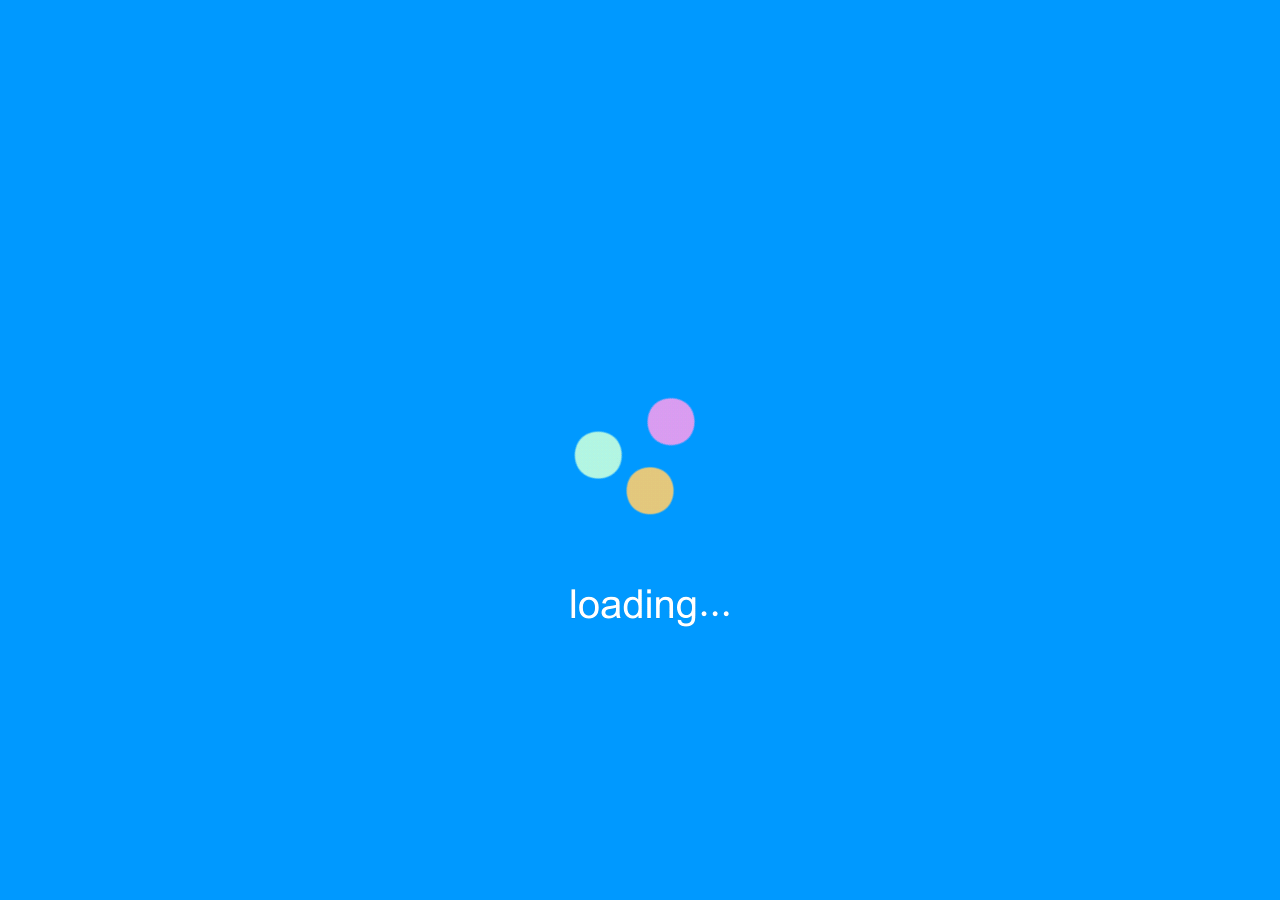
<file: index.html>
<!DOCTYPE html>
<html>
<head>
    <meta charset='utf-8'>
    <meta http-equiv='X-UA-Compatible' content='IE=edge'>
    <meta name='viewport' content='width=device-width, initial-scale=1'>
    <title>Loading Page</title>
    <!-- Using Internal CSS Styling-->
    <style>
        #loading {
            position: absolute;
            top: 0;
            left: 0;
            width: 100%;
            height: 100%;
            background: url('resources/images/loading.gif') no-repeat center center;
            z-index: 9999; /* Ensure it's on top */
        }
    </style>
</head>
<body>
    <!-- Using Inline CSS Styling-->
    <div id="loading" style="background-color: #0099FF;"></div>
    <!-- <script src="https://code.jquery.com/jquery-3.7.1.min.js" 
        integrity="sha256-/JqT3SQfawRcv/BIHPThkBvs0OEvtFFmqPF/lYI/Cxo=" crossorigin="anonymous"></script> -->s
    <script src="resources/js/script.js"></script>
</body>
</html>
</file>
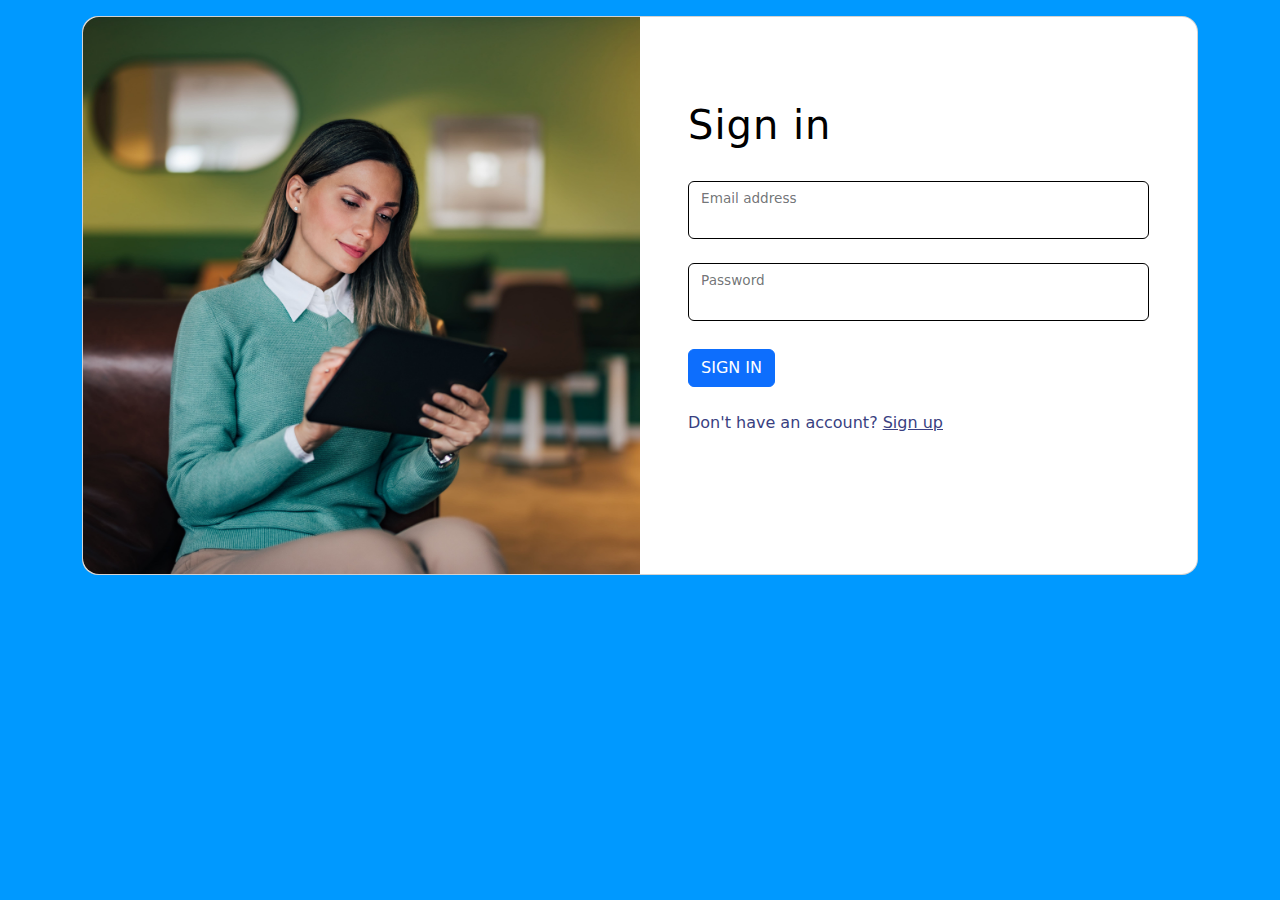
<file: sign-in.html>
<!DOCTYPE html>
<html>
<head>
    <meta charset='utf-8'>
    <meta http-equiv='X-UA-Compatible' content='IE=edge'>
    <meta name='viewport' content='width=device-width, initial-scale=1'>
    <title>Sign In</title>
    <link href="https://cdn.jsdelivr.net/npm/bootstrap@5.3.3/dist/css/bootstrap.min.css" rel="stylesheet" 
        integrity="sha384-QWTKZyjpPEjISv5WaRU9OFeRpok6YctnYmDr5pNlyT2bRjXh0JMhjY6hW+ALEwIH" crossorigin="anonymous">
    <link rel='stylesheet' type='text/css' media='screen' href='resources/css/style.css'>
    <!-- Google Fonts - Raleway -->
    <link rel="preconnect" href="https://fonts.googleapis.com">
    <link rel="preconnect" href="https://fonts.gstatic.com" crossorigin>
    <link href="https://fonts.googleapis.com/css2?family=Raleway:ital,wght@0,100..900;1,100..900&display=swap" rel="stylesheet">
    <style>
        body {
            background: #0099FF;
        }
    </style>
</head>
<body>
    <div class="container py-3 h-100">
        <div class="row d-flex justify-content-center align-items-center h-100">
            <div class="col">
                <div class="card" style="border-radius: 1rem;">
                    <div class="row g-0">
                        <div class="col-md-6 col-lg-6 d-none d-md-block">
                            <img src="resources/images/lady-looking-tablet.jpg" alt="login form" class="img-fluid" style="border-radius: 1rem 0 0 1rem;">
                        </div>
                        <div class="col-md-6 col-lg-6 d-flex align-items-center">
                            <div class="card-body p-4 p-lg-5 text-black">
                                <form>                
                                    <h5 class="fw-normal fs-1 mb-3 pb-3" style="letter-spacing: 1px;">Sign in</h5>
                
                                    <div class="form-floating mb-4">
                                        <input type="email" id="email" class="form-control">
                                        <label class="form-label" for="email" style="margin-left: 0px;">Email address</label>
                                    </div>
                
                                    <div class="form-floating mb-4">
                                        <input type="password" id="password" class="form-control">
                                        <label class="form-label" for="password" style="margin-left: 0px;">Password</label>
                                    </div>
                    
                                    <div class="pt-1 mb-4">
                                        <button id="sign-in-btn" class="btn btn-primary btn-block" type="button">SIGN IN</button>
                                    </div>
                    
                                    <!-- <a class="small text-muted" href="#!">Forgot password?</a> -->
                                    <p class="mb-5 pb-lg-2" style="color: #393f81;">Don't have an account? <a href="sign-up.html" style="color: #393f81;">Sign up</a></p>
                                    <!-- <a href="#!" class="small text-muted">Terms of use.</a>
                                    <a href="#!" class="small text-muted">Privacy policy</a> -->
                                </form>
                            </div>
                        </div>
                    </div>
                </div>
            </div>
        </div>
    </div>
    <script src="https://cdn.jsdelivr.net/npm/@popperjs/core@2.11.8/dist/umd/popper.min.js" 
        integrity="sha384-I7E8VVD/ismYTF4hNIPjVp/Zjvgyol6VFvRkX/vR+Vc4jQkC+hVqc2pM8ODewa9r" crossorigin="anonymous"></script>
    <script src="https://cdn.jsdelivr.net/npm/bootstrap@5.3.3/dist/js/bootstrap.min.js" 
        integrity="sha384-0pUGZvbkm6XF6gxjEnlmuGrJXVbNuzT9qBBavbLwCsOGabYfZo0T0to5eqruptLy" crossorigin="anonymous"></script>
    <script src='resources/js/script.js'></script>
    <script>
        document.getElementById("sign-in-btn").onclick = function () {
            location.href = 'user-profile.html';
        };
    </script>
</body>
</html>
</file>
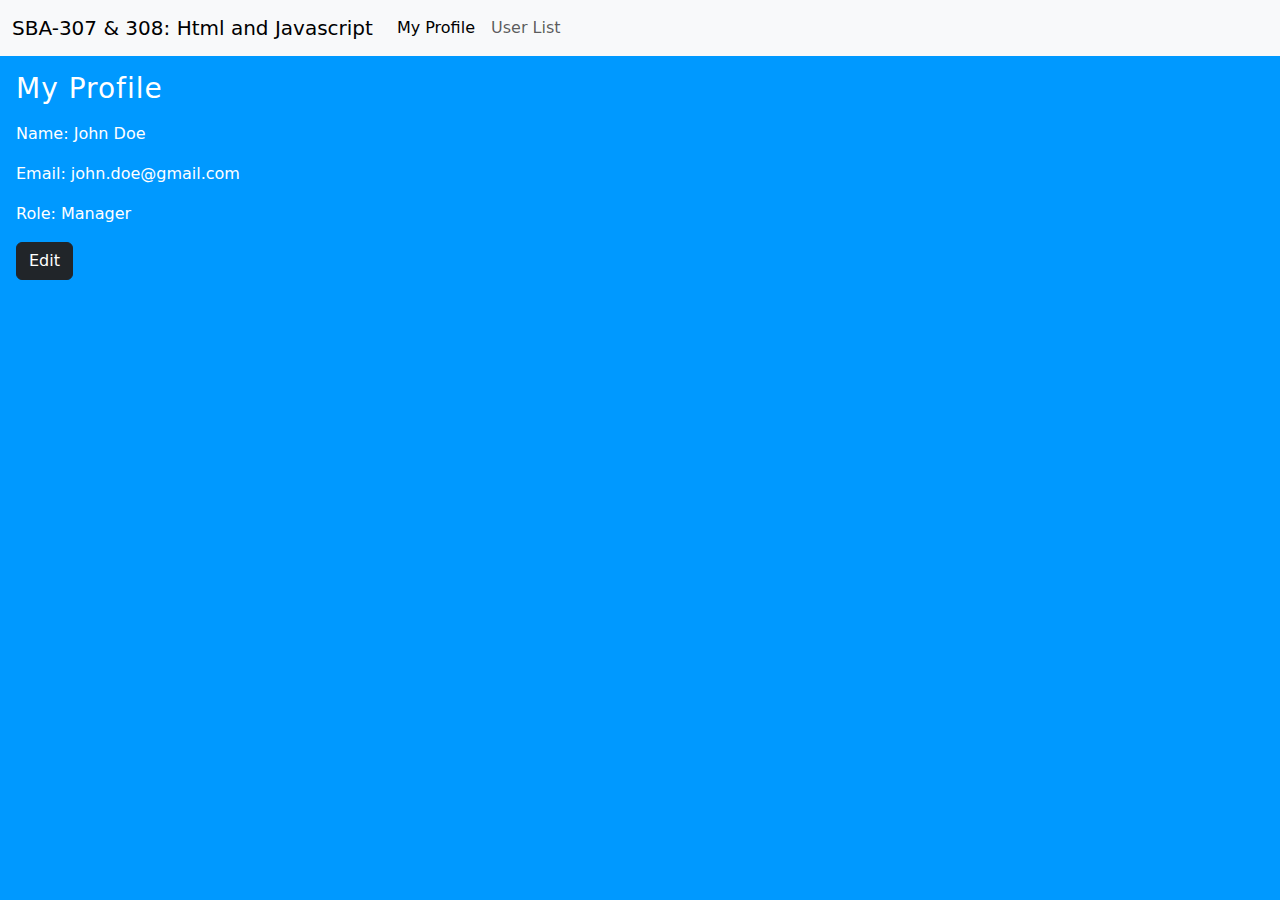
<file: user-profile.html>
<!DOCTYPE html>
<html>
<head>
    <meta charset='utf-8'>
    <meta http-equiv='X-UA-Compatible' content='IE=edge'>
    <meta name='viewport' content='width=device-width, initial-scale=1'>
    <title>My Profile</title>
    <link href="https://cdn.jsdelivr.net/npm/bootstrap@5.3.3/dist/css/bootstrap.min.css" rel="stylesheet" 
        integrity="sha384-QWTKZyjpPEjISv5WaRU9OFeRpok6YctnYmDr5pNlyT2bRjXh0JMhjY6hW+ALEwIH" crossorigin="anonymous">
    <link rel='stylesheet' type='text/css' media='screen' href='resources/css/style.css'>
        <!-- Google Fonts - Raleway -->
        <link rel="preconnect" href="https://fonts.googleapis.com">
        <link rel="preconnect" href="https://fonts.gstatic.com" crossorigin>
        <link href="https://fonts.googleapis.com/css2?family=Raleway:ital,wght@0,100..900;1,100..900&display=swap" rel="stylesheet">
</head>
<body>
    <nav class="navbar navbar-expand-lg navbar-light bg-light">
        <div class="container-fluid">
            <a class="navbar-brand" href="#">SBA-307 & 308: Html and Javascript</a>
            <button class="navbar-toggler" type="button" data-bs-toggle="collapse" data-bs-target="#navbarNav" 
                aria-controls="navbarNav" aria-expanded="false" aria-label="Toggle navigation">
                <span class="navbar-toggler-icon"></span>
            </button>
            <div class="collapse navbar-collapse" id="navbarNav">
                <ul class="navbar-nav">
                    <li class="nav-item">
                        <a class="nav-link active" aria-current="page" href="#">My Profile</a>
                    </li>
                    <li class="nav-item">
                        <a class="nav-link" href="user-list.html">User List</a>
                    </li>
                    <!-- <li class="nav-item">
                        <a class="nav-link disabled" href="#" tabindex="-1" aria-disabled="true">Disabled</a>
                    </li> -->
                </ul>
            </div>
        </div>
    </nav>

    <div class="p-3 text-white">
        <h3 class="fw-normal fs-3 mb-3" style="letter-spacing: 1px;">My Profile</h3>

        <p>Name: John Doe</p>
        <p>Email: john.doe@gmail.com</p>
        <p>Role: Manager</p>

        <button id="profile-edit-btn" class="profile-edit-btn btn btn-dark btn-block text-white" type="button">Edit</button>
    </div>

    <script src="https://cdn.jsdelivr.net/npm/@popperjs/core@2.11.8/dist/umd/popper.min.js" 
        integrity="sha384-I7E8VVD/ismYTF4hNIPjVp/Zjvgyol6VFvRkX/vR+Vc4jQkC+hVqc2pM8ODewa9r" crossorigin="anonymous"></script>
    <script src="https://cdn.jsdelivr.net/npm/bootstrap@5.3.3/dist/js/bootstrap.min.js" 
        integrity="sha384-0pUGZvbkm6XF6gxjEnlmuGrJXVbNuzT9qBBavbLwCsOGabYfZo0T0to5eqruptLy" crossorigin="anonymous"></script>
    <script src='resources/js/script.js'></script>
</body>
</html>
</file>
<file: resources/css/style.css>
body {
    background: #0099FF;
}

* {
    box-sizing: border-box;
}

.bg-video {
    position: fixed;
    top: 0;
    left: 0;
    width: 100%;
    height: 100%;
    object-fit: cover;
    z-index: -1;
}

input[type="text"]
,input[type="email"]
,input[type="password"]
,.form-select
{
    border: 1px solid black;
}

ul > li {
    list-style-type: none;
}

a:hover {
    color: green;
}
</file>
